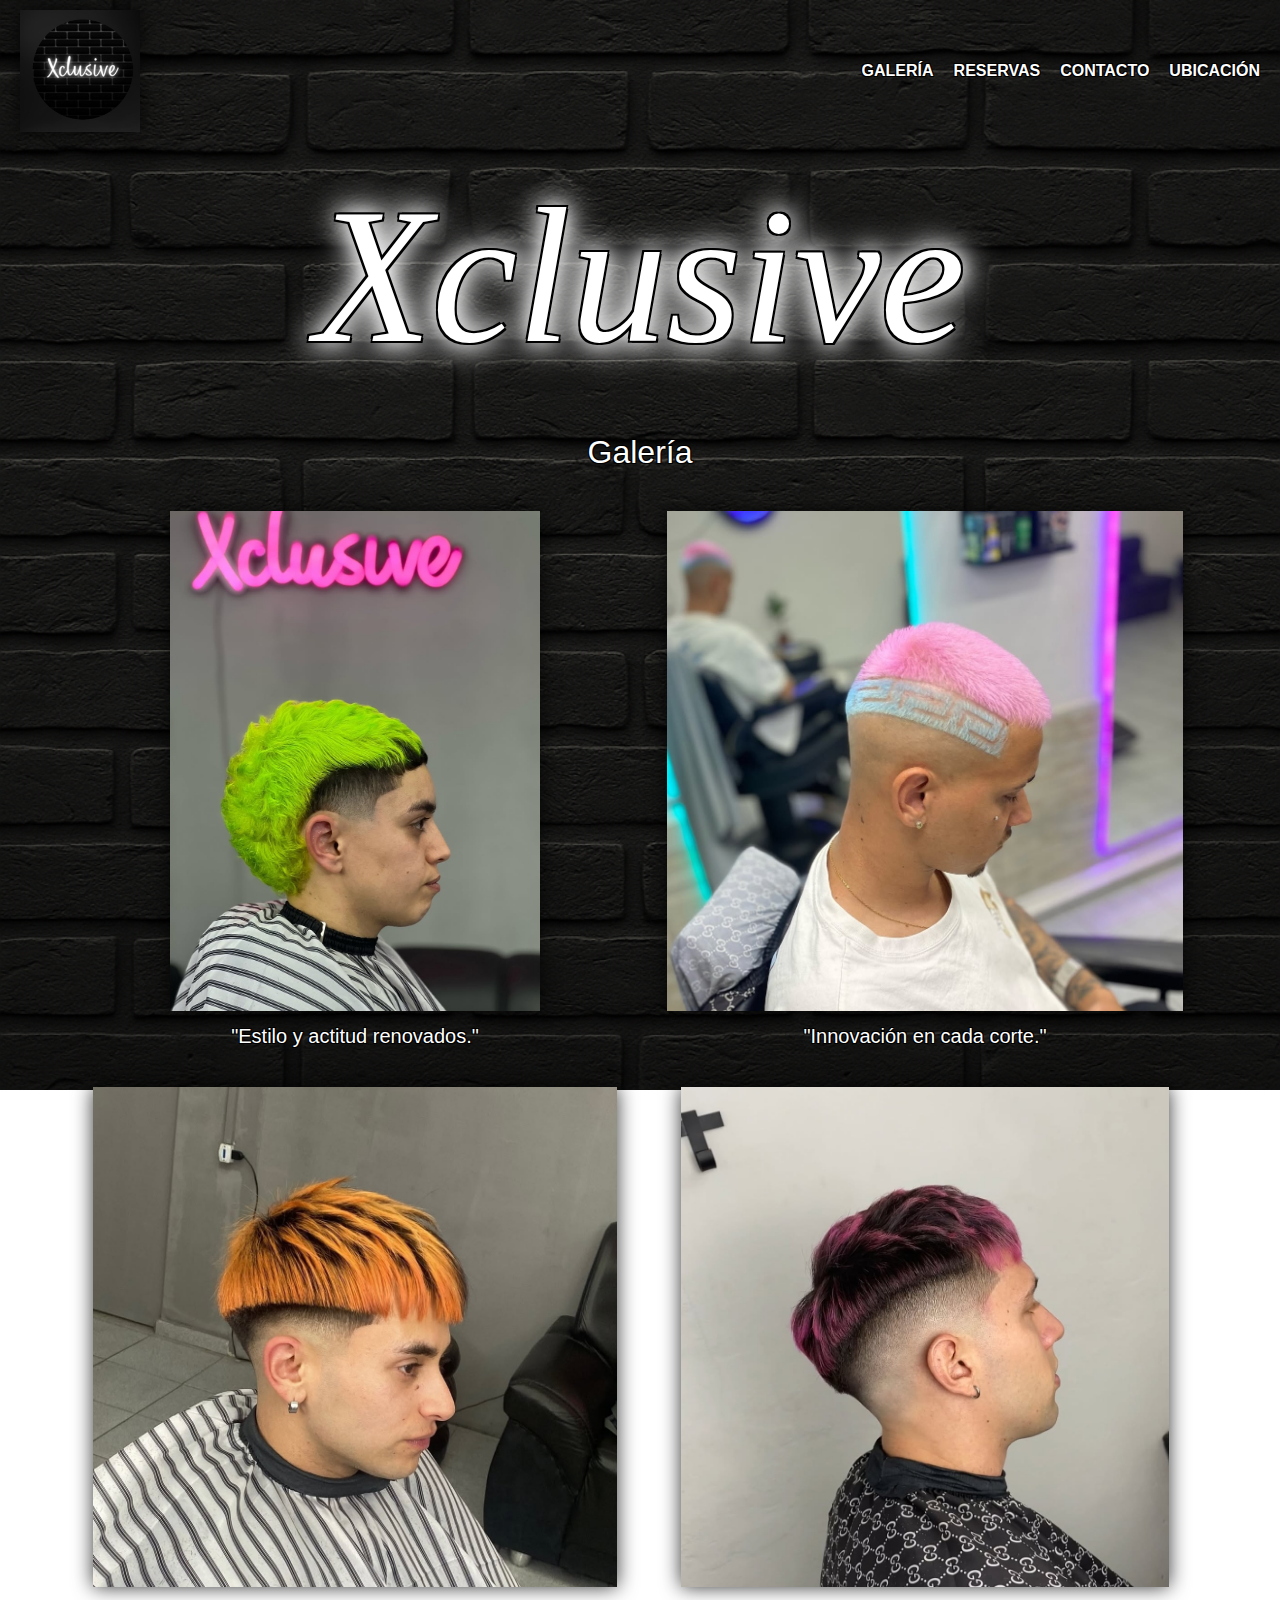
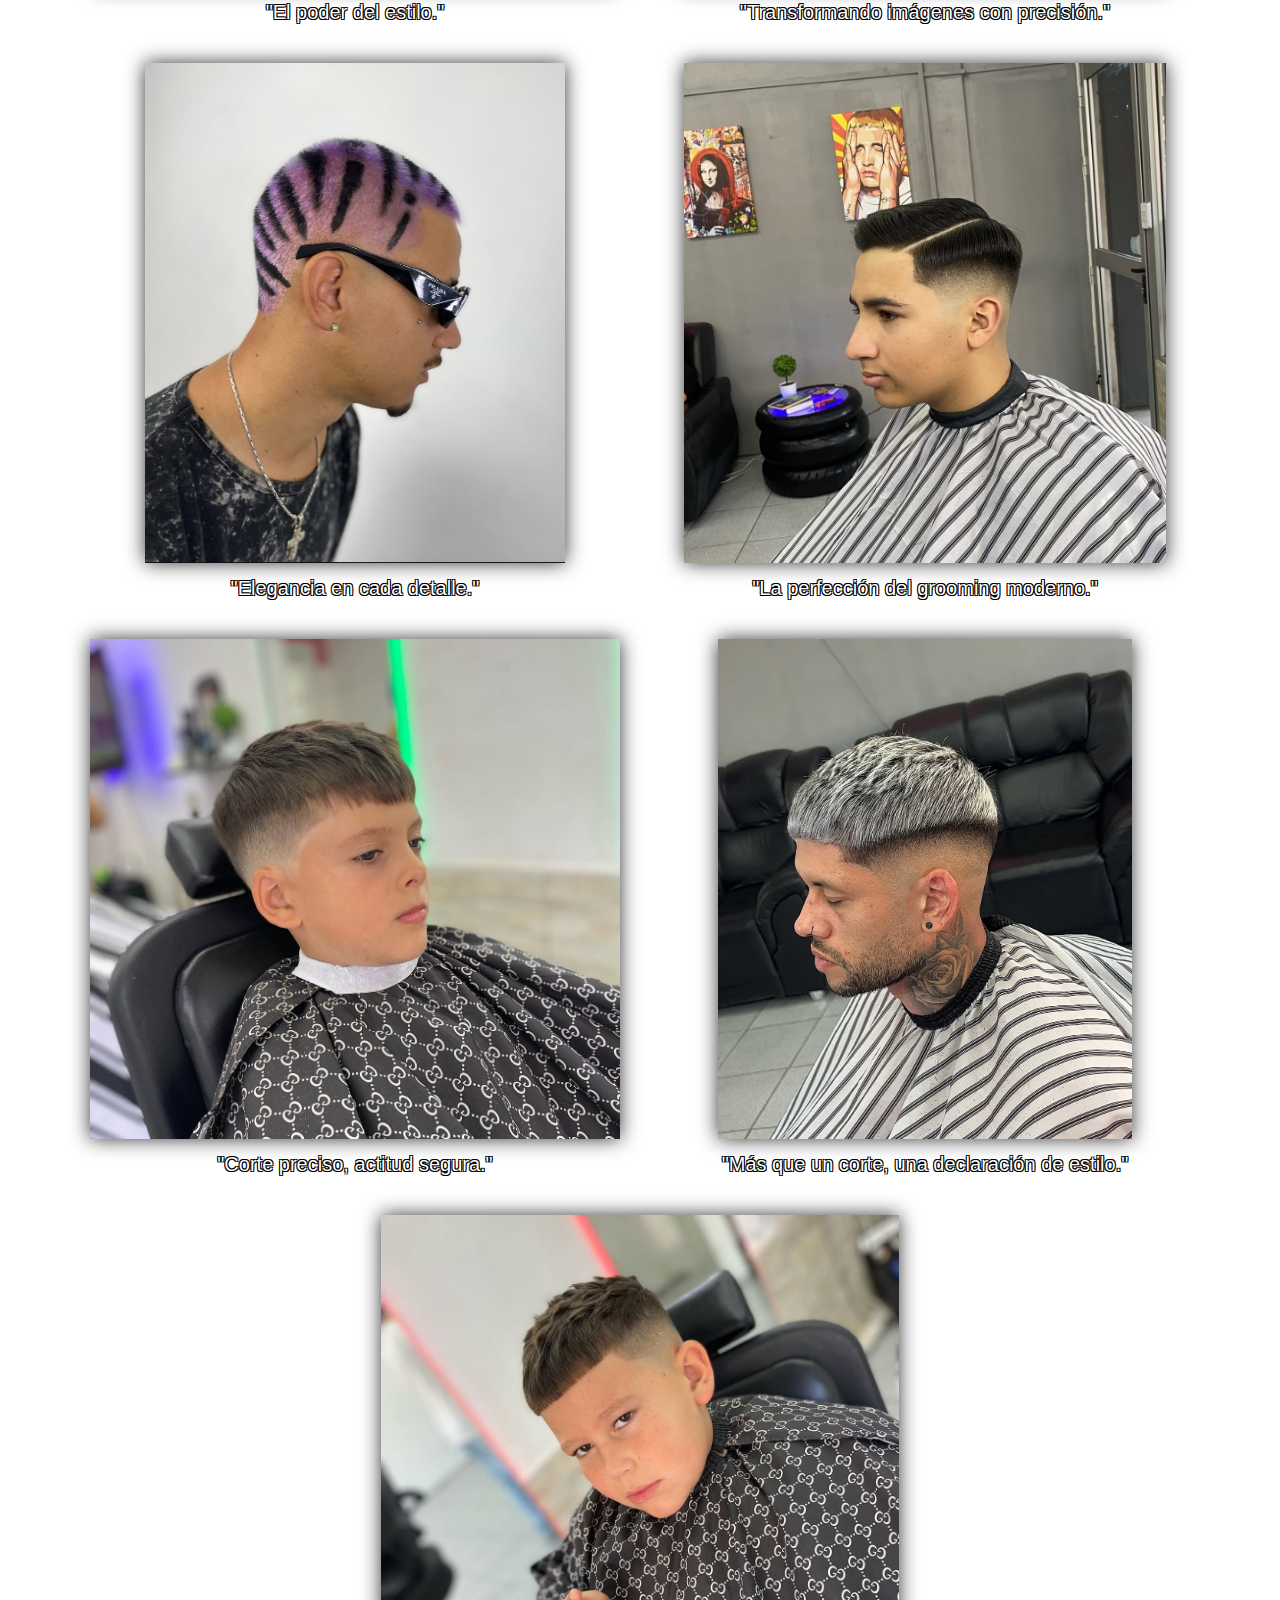
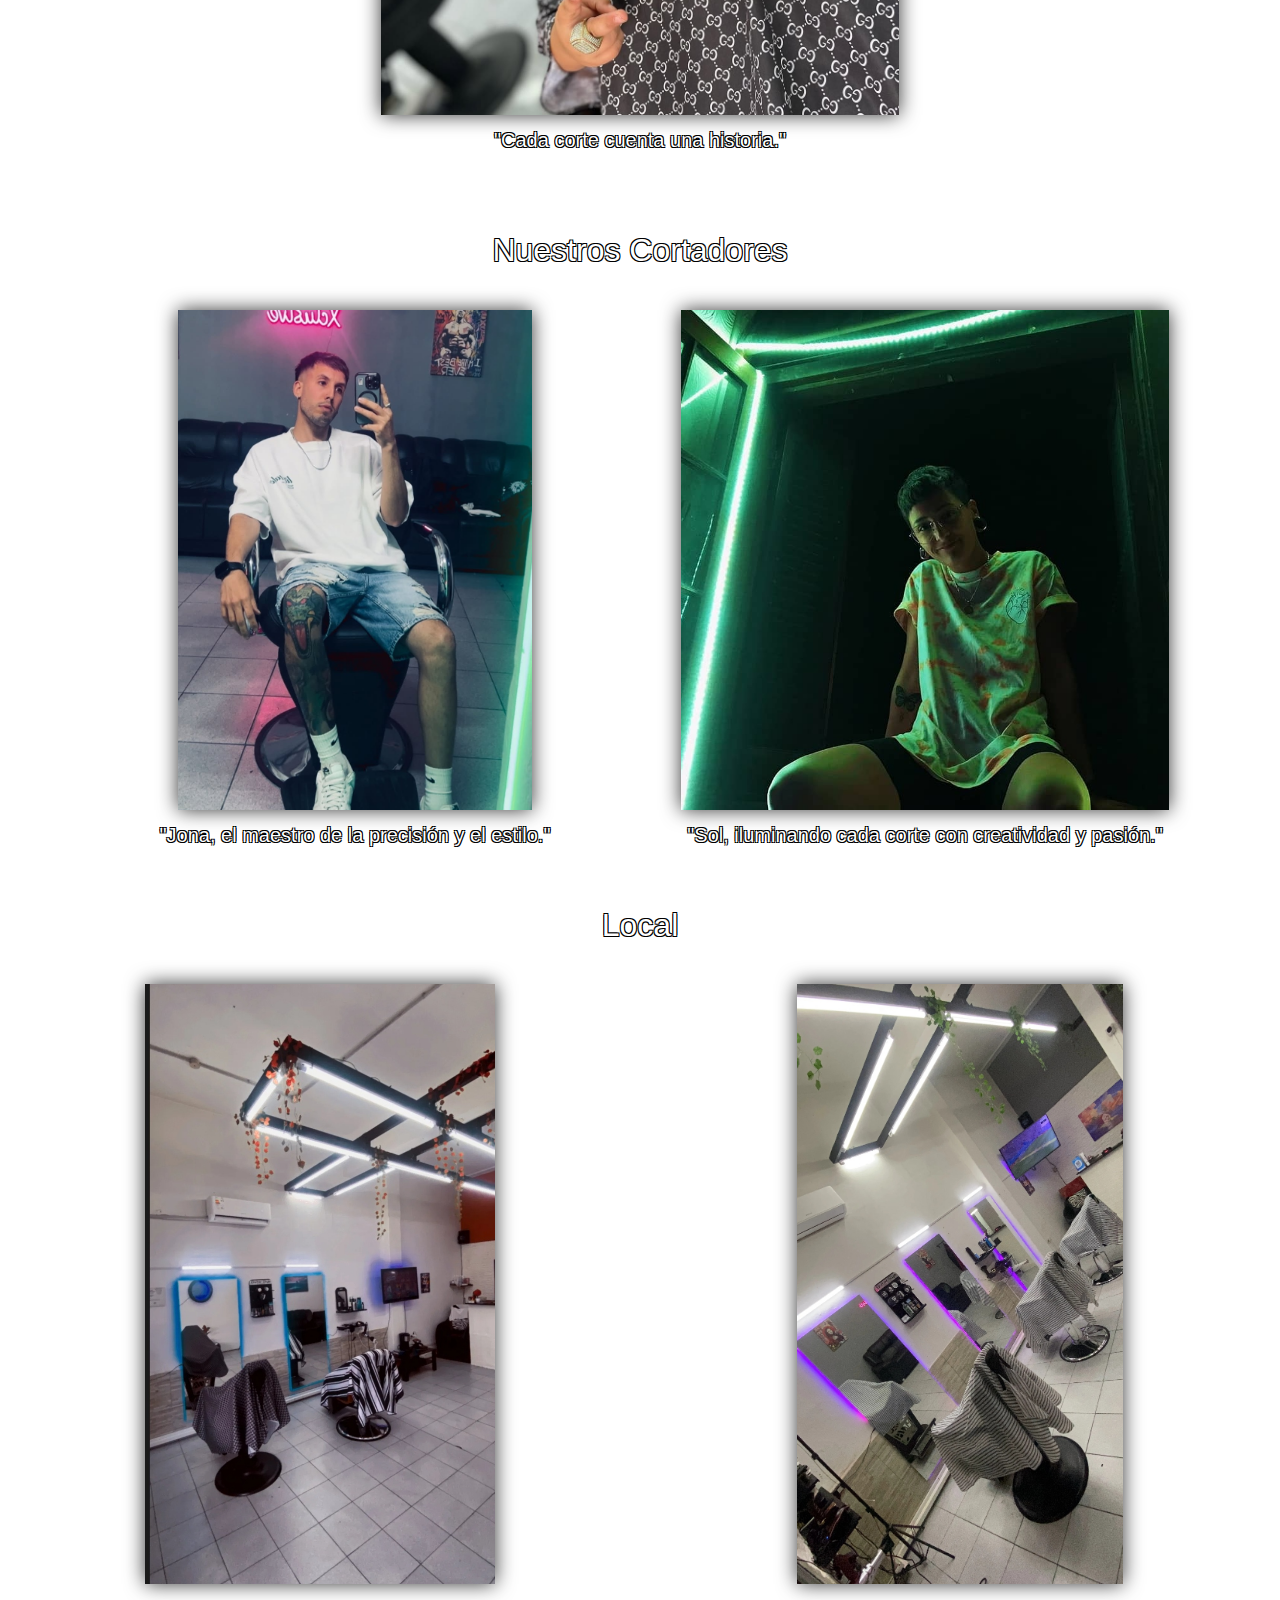
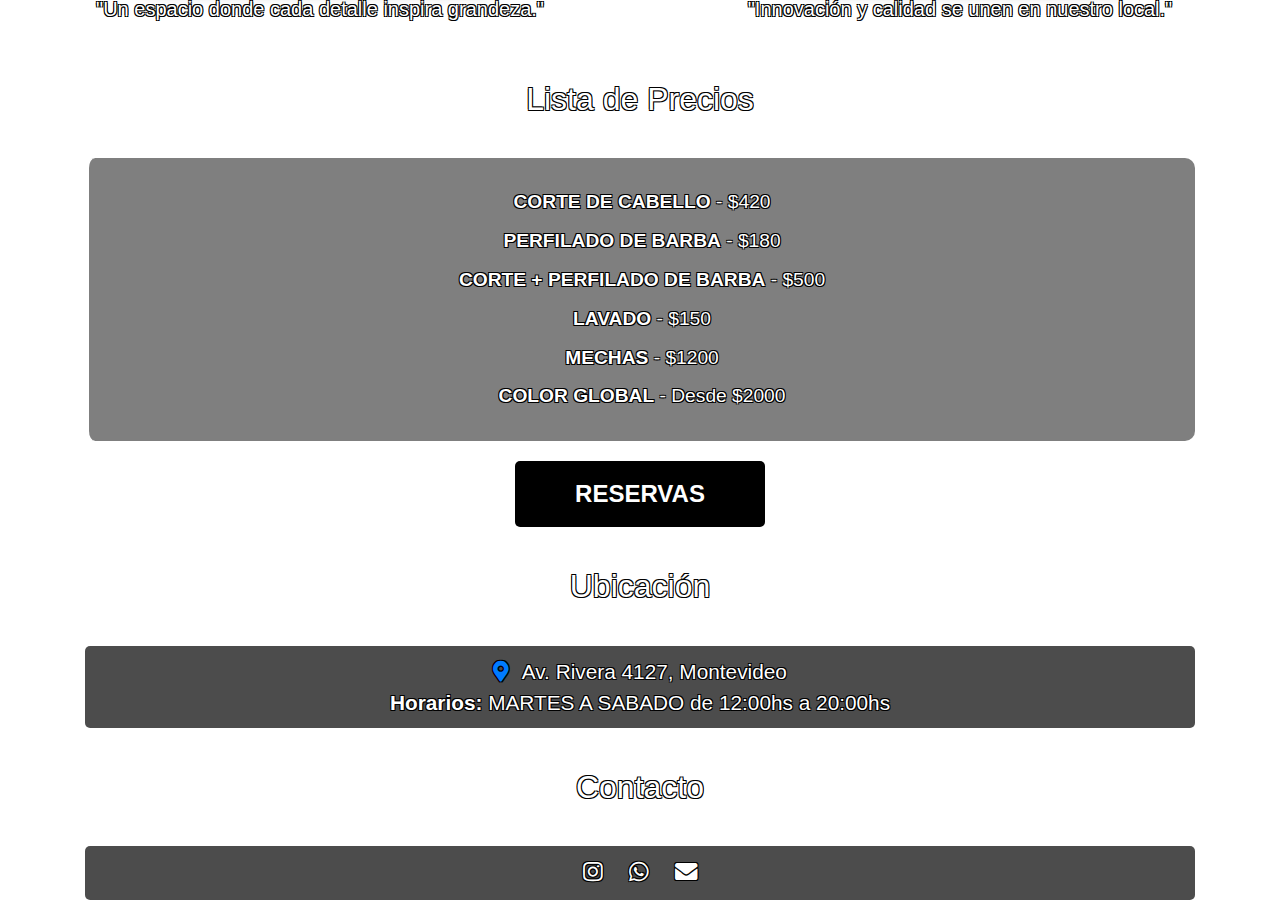
<file: docs/index.html>
<!DOCTYPE html>
<html lang="es">
<head>
  <meta charset="UTF-8">
  <meta name="viewport" content="width=device-width, initial-scale=1">
  <title>Xclusive Barbershop</title>
  <!-- Estilos personalizados -->
  <link rel="stylesheet" href="styles.css">
  <!-- Bootstrap para grid y componentes -->
  <link rel="stylesheet" href="https://stackpath.bootstrapcdn.com/bootstrap/4.5.2/css/bootstrap.min.css">
  <!-- Font Awesome para íconos -->
  <link rel="stylesheet" href="https://use.fontawesome.com/releases/v5.14.0/css/all.css">
</head>
<body>
  <!-- Header: Logo en la esquina izquierda y navegación en la derecha -->
  <header>
    <div class="nav-container">
      <div class="logo">
        <img src="imagenes/logo.jpg" alt="Xclusive Barbershop Logo">
      </div>
      <nav class="nav-buttons">
        <ul>
          <li><a href="#galeria">GALERÍA</a></li>
          <li><a href="#reserva">RESERVAS</a></li>
          <li><a href="#contacto">CONTACTO</a></li>
          <li><a href="#direccion">UBICACIÓN</a></li>
        </ul>
      </nav>
    </div>
    <!-- En lugar de la imagen de portada, se muestra la palabra Xclusive -->
    <div class="hero-text">
      <h1>Xclusive</h1>
    </div>
  </header>
  
  <!-- Sección Galería: 9 imágenes de clientes, organizadas en 2 columnas -->
  <section id="galeria" class="container">
    <h2>Galería</h2>
    <div class="row">
      <div class="col-md-6 gallery-item">
        <img src="imagenes/cliente.jpg" alt="Cliente">
        <p>"Estilo y actitud renovados."</p>
      </div>
      <div class="col-md-6 gallery-item">
        <img src="imagenes/cliente1.jpg" alt="Cliente 1">
        <p>"Innovación en cada corte."</p>
      </div>
      <div class="col-md-6 gallery-item">
        <img src="imagenes/cliente2.jpg" alt="Cliente 2">
        <p>"El poder del estilo."</p>
      </div>
      <div class="col-md-6 gallery-item">
        <img src="imagenes/cliente3.jpg" alt="Cliente 3">
        <p>"Transformando imágenes con precisión."</p>
      </div>
      <div class="col-md-6 gallery-item">
        <img src="imagenes/cliente4.jpg" alt="Cliente 4">
        <p>"Elegancia en cada detalle."</p>
      </div>
      <div class="col-md-6 gallery-item">
        <img src="imagenes/cliente5.jpg" alt="Cliente 5">
        <p>"La perfección del grooming moderno."</p>
      </div>
      <div class="col-md-6 gallery-item">
        <img src="imagenes/cliente6.jpg" alt="Cliente 6">
        <p>"Corte preciso, actitud segura."</p>
      </div>
      <div class="col-md-6 gallery-item">
        <img src="imagenes/cliente7.jpg" alt="Cliente 7">
        <p>"Más que un corte, una declaración de estilo."</p>
      </div>
      <div class="col-md-6 gallery-item">
        <img src="imagenes/cliente8.jpg" alt="Cliente 8">
        <p>"Cada corte cuenta una historia."</p>
      </div>
    </div>
  </section>
  
  <!-- Sección Cortadores: Imágenes de Jona y Sol -->
  <section id="barberos" class="container">
    <h2>Nuestros Cortadores</h2>
    <div class="row">
      <div class="col-md-6 barbero-item">
        <img src="imagenes/jona.jpg" alt="Jona" class="barbero-img">
        <p>"Jona, el maestro de la precisión y el estilo."</p>
      </div>
      <div class="col-md-6 barbero-item">
        <img src="imagenes/sol.jpg" alt="Sol" class="barbero-img">
        <p>"Sol, iluminando cada corte con creatividad y pasión."</p>
      </div>
    </div>
  </section>
  
  <!-- Sección Local: Imágenes del local en mayor ancho -->
  <section id="local" class="container-fluid">
    <h2>Local</h2>
    <div class="row">
      <div class="col-md-6 local-item">
        <img src="imagenes/local.jpg" alt="Local" class="local-img">
        <p>"Un espacio donde cada detalle inspira grandeza."</p>
      </div>
      <div class="col-md-6 local-item">
        <img src="imagenes/local1.jpg" alt="Local 1" class="local-img">
        <p>"Innovación y calidad se unen en nuestro local."</p>
      </div>
    </div>
  </section>
  
  <!-- Sección Reserva: Lista de precios y botón que redirige a Setmore -->
  <section id="reserva" class="container">
    <h2>Lista de Precios</h2>
    <ul class="price-list">
      <li><strong>CORTE DE CABELLO</strong> - $420</li>
      <li><strong>PERFILADO DE BARBA</strong> - $180</li>
      <li><strong>CORTE + PERFILADO DE BARBA</strong> - $500</li>
      <li><strong>LAVADO</strong> - $150</li>
      <li><strong>MECHAS</strong> - $1200</li>
      <li><strong>COLOR GLOBAL</strong> - Desde $2000</li>
    </ul>
    <a href="https://www.setmore.com" target="_blank" class="reserva-btn">RESERVAS</a>
  </section>
  
  <!-- Sección Ubicación: Dirección y horarios con fondo oscuro.
       El ícono de ubicación se ha envuelto en un enlace que abre Google Maps -->
  <section id="direccion" class="container">
    <h2>Ubicación</h2>
    <div class="direccion">
      <a href="https://www.google.com/maps/search/?api=1&query=Av.+Rivera+4127,+Montevideo" target="_blank">
        <i class="fas fa-map-marker-alt"></i>
      </a>
      Av. Rivera 4127, Montevideo<br>
      <strong>Horarios:</strong> MARTES A SABADO de 12:00hs a 20:00hs
    </div>
  </section>
  
  <!-- Sección Contacto: Solo iconos de redes sociales sin texto adicional -->
  <section id="contacto" class="container">
    <h2>Contacto</h2>
    <div class="contact-icons text-center">
      <a href="https://instagram.com/xclusive_barbershop" target="_blank">
        <i class="fab fa-instagram"></i>
      </a>
      <a href="https://wa.me/59898101003" target="_blank">
        <i class="fab fa-whatsapp"></i>
      </a>
      <a href="mailto:jolygomes@hotmail.com" target="_blank">
        <i class="fas fa-envelope"></i>
      </a>
    </div>
  </section>
  
  <!-- Scripts: Desplazamiento suave -->
  <script src="scripts.js"></script>
  <script src="https://code.jquery.com/jquery-3.5.1.slim.min.js"></script>
  <script src="https://cdn.jsdelivr.net/npm/popper.js@1.16.1/dist/umd/popper.min.js"></script>
  <script src="https://stackpath.bootstrapcdn.com/bootstrap/4.5.2/js/bootstrap.min.js"></script>
</body>
</html>
</file>
<file: docs/styles.css>
/* Fondo global con la imagen fondo.png */
body {
  margin: 0;
  padding: 0;
  background: url('imagenes/fondo.png') no-repeat center center fixed;
  background-size: cover;
  font-family: Arial, sans-serif;
  color: #fff; /* Texto blanco por defecto */
}

/* Transición para efecto en imágenes */
img {
  max-width: 100%;
  height: auto;
  transition: transform 0.3s ease, box-shadow 0.3s ease;
}

/* Efecto hover: aumenta un poco el tamaño y agrega un glow */
.gallery-item img:hover,
.barbero-img:hover,
.local-img:hover {
  transform: scale(1.03);
  box-shadow: 0 0 25px rgba(255,255,255,0.9), 0 0 10px rgba(0,0,0,0.8);
}

/* Header: Logo y navegación */
.nav-container {
  display: flex;
  justify-content: space-between;
  align-items: center;
  padding: 10px 20px;
}

/* Logo: Aumentado al triple (de 40px a 120px) */
.logo img {
  width: 120px;
  filter: drop-shadow(0 0 10px rgba(0,0,0,0.8));
}

/* Navegación: Letras en blanco con contorno negro */
.nav-buttons ul {
  list-style: none;
  display: flex;
  margin: 0;
  padding: 0;
}
.nav-buttons ul li {
  margin-left: 20px;
}
.nav-buttons ul li a {
  text-decoration: none;
  color: #fff;
  font-weight: bold;
  text-shadow: -1px -1px 0 #000, 1px -1px 0 #000,
               -1px 1px 0 #000, 1px 1px 0 #000;
}

/* Hero Text: La palabra Xclusive en cursiva, usando Lucida Calligraphy, tamaño 12em, con efecto LED y contorno negro */
.hero-text {
  text-align: center;
  margin: 20px 0;
}
.hero-text h1 {
  font-size: 12em;
  font-family: "Lucida Calligraphy", cursive;
  font-style: italic;
  color: #fff;
  text-shadow:
    -2px -2px 0 #000,
    2px -2px 0 #000,
    -2px 2px 0 #000,
    2px 2px 0 #000,
    0 0 20px #fff,
    0 0 30px #fff,
    0 0 40px #fff;
}

/* Títulos de sección (Galería, Nuestros Cortadores, etc.) centrados con mayor margen inferior */
section h2 {
  text-align: center;
  margin-top: 40px;
  margin-bottom: 40px;
  color: #fff;
  text-shadow: -1px -1px 0 #000, 1px -1px 0 #000,
               -1px 1px 0 #000, 1px 1px 0 #000;
}

/* Galería: Imágenes en 2 columnas, altura 500px, sin recorte */
.gallery-item {
  margin-bottom: 20px;
}
.gallery-item img {
  width: 100%;
  height: 500px;
  object-fit: contain;
  filter: drop-shadow(0 0 10px rgba(0,0,0,0.8));
}
/* Si la cantidad es impar, la última imagen se centra */
.gallery-item:last-child:nth-child(odd) {
  float: none;
  margin-left: auto;
  margin-right: auto;
}
.gallery-item p {
  font-size: 1.25em;
  margin-top: 10px;
  color: #fff;
  text-align: center;
  text-shadow: -1px -1px 0 #000, 1px -1px 0 #000,
               -1px 1px 0 #000, 1px 1px 0 #000;
}

/* Cortadores: Imágenes de 500px y texto centrado */
.barbero-img {
  width: 100%;
  height: 500px;
  object-fit: contain;
  filter: drop-shadow(0 0 10px rgba(0,0,0,0.8));
}
.barbero-item p {
  font-size: 1.25em;
  margin-top: 10px;
  color: #fff;
  text-align: center;
  text-shadow: -1px -1px 0 #000, 1px -1px 0 #000,
               -1px 1px 0 #000, 1px 1px 0 #000;
}

/* Local: Uso de container-fluid para mayor ancho, imágenes aumentadas a 600px de altura */
.local-img {
  width: 100%;
  height: 600px;
  object-fit: contain;
  filter: drop-shadow(0 0 10px rgba(0,0,0,0.8));
}
.local-item p {
  font-size: 1.25em;
  margin-top: 10px;
  color: #fff;
  text-align: center;
  text-shadow: -1px -1px 0 #000, 1px -1px 0 #000,
               -1px 1px 0 #000, 1px 1px 0 #000;
}

/* Lista de Precios: Fondo semitransparente, borde y textos con contorno */
.price-list {
  list-style: none;
  padding: 20px;
  text-align: center;
  background: rgba(0,0,0,0.5);
  border-left: 4px solid #fff;
  border-radius: 10px;
  margin-bottom: 20px;
}
.price-list li {
  margin: 10px 0;
  font-size: 1.2em;
  color: #fff;
  text-shadow: -1px -1px 0 #000, 1px -1px 0 #000,
               -1px 1px 0 #000, 1px 1px 0 #000;
}

/* Botón de Reserva: Más grande, centrado, con contorno */
.reserva-btn {
  display: block;
  width: 250px;
  margin: 20px auto;
  text-align: center;
  padding: 15px;
  background-color: #000;
  color: #fff;
  font-weight: bold;
  font-size: 1.5em;
  text-decoration: none;
  border-radius: 5px;
  text-shadow: -1px -1px 0 #000, 1px -1px 0 #000,
               -1px 1px 0 #000, 1px 1px 0 #000;
}

/* Ubicación: Fondo oscuro, padding, border-radius */
.direccion {
  background: rgba(0,0,0,0.7);
  padding: 10px;
  border-radius: 5px;
  text-align: center;
  margin-top: 20px;
  font-size: 1.3em;
  color: #fff;
  text-shadow: -1px -1px 0 #000, 1px -1px 0 #000,
               -1px 1px 0 #000, 1px 1px 0 #000;
}
.direccion i {
  margin-right: 8px;
}

/* Contacto: Fondo oscuro, padding, border-radius */
.contact-icons {
  background: rgba(0,0,0,0.7);
  padding: 10px;
  border-radius: 5px;
  text-align: center;
  margin: 20px auto;
}
.contact-icons a {
  margin: 10px;
  text-decoration: none;
  font-size: 1.4em;
  color: #fff;
  font-weight: bold;
  text-shadow: -1px -1px 0 #000, 1px -1px 0 #000,
               -1px 1px 0 #000, 1px 1px 0 #000;
}

/* Responsive para dispositivos móviles */
@media (max-width: 768px) {
  .nav-container {
    flex-direction: column;
  }
  .nav-buttons ul {
    flex-direction: column;
    align-items: center;
  }
  .nav-buttons ul li {
    margin: 10px 0;
  }
}
</file>
